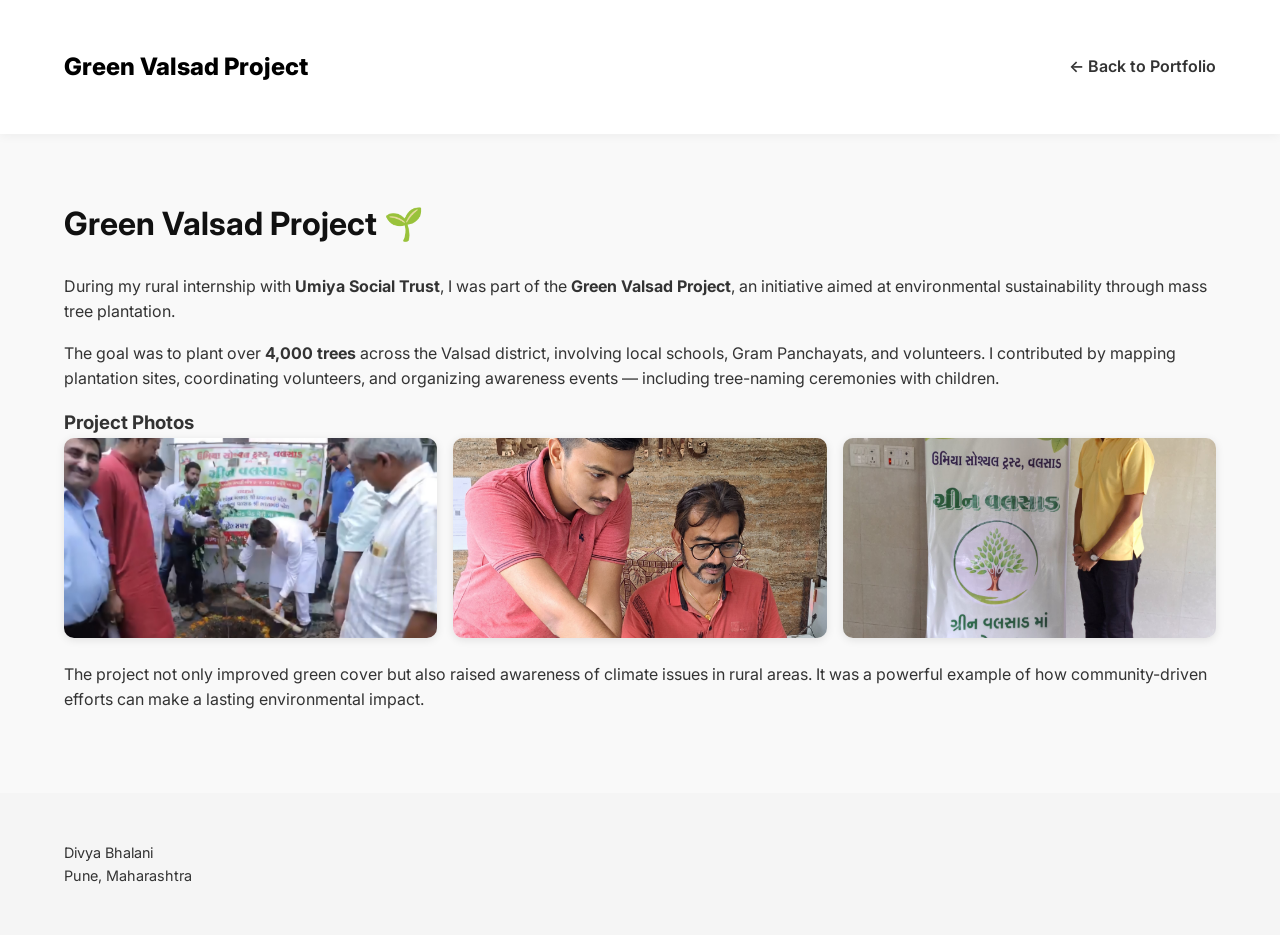
<file: green-valsad.html>
<!DOCTYPE html>
<html lang="en">
<head>
  <meta charset="UTF-8" />
  <meta name="viewport" content="width=device-width, initial-scale=1.0"/>
  <title>Green Valsad Project - Divya Bhalani</title>
  <link rel="stylesheet" href="styles.css" />
  <link href="https://fonts.googleapis.com/css2?family=Inter:wght@400;600;800&display=swap" rel="stylesheet">
</head>
<body>
  <!-- Header -->
  <header class="header">
    <div class="container">
      <div class="logo">Green Valsad Project</div>
      <nav class="nav">
        <a href="index.html">← Back to Portfolio</a>
      </nav>
    </div>
  </header>

  <!-- Main Content -->
  <section class="section" style="padding-top: 2rem;">
    <div class="container">
      <h2>Green Valsad Project 🌱</h2>
      <p>
        During my rural internship with <strong>Umiya Social Trust</strong>, I was part of the <strong>Green Valsad Project</strong>, an initiative aimed at environmental sustainability through mass tree plantation.
      </p>
      <p>
        The goal was to plant over <strong>4,000 trees</strong> across the Valsad district, involving local schools, Gram Panchayats, and volunteers. I contributed by mapping plantation sites, coordinating volunteers, and organizing awareness events — including tree-naming ceremonies with children.
      </p>

      <h3>Project Photos</h3>
      <div class="certificates-gallery">
        <img src="fy/image1.jpeg" alt="Green Valsad Photo 1">
        <img src="fy/image2.jpeg" alt="Green Valsad Photo 2">
        <img src="fy/image3.jpeg" alt="Green Valsad Photo 3">
      </div>

      <p style="margin-top: 1.5rem;">
        The project not only improved green cover but also raised awareness of climate issues in rural areas. It was a powerful example of how community-driven efforts can make a lasting environmental impact.
      </p>
    </div>
  </section>

  <!-- Footer -->
  <footer class="footer">
    <div class="container footer-container">
      <div class="footer-left">
        <p>Divya Bhalani</p>
        <p>Pune, Maharashtra</p>
      </div>
    </div>
  </footer>
</body>
</html>
</file>
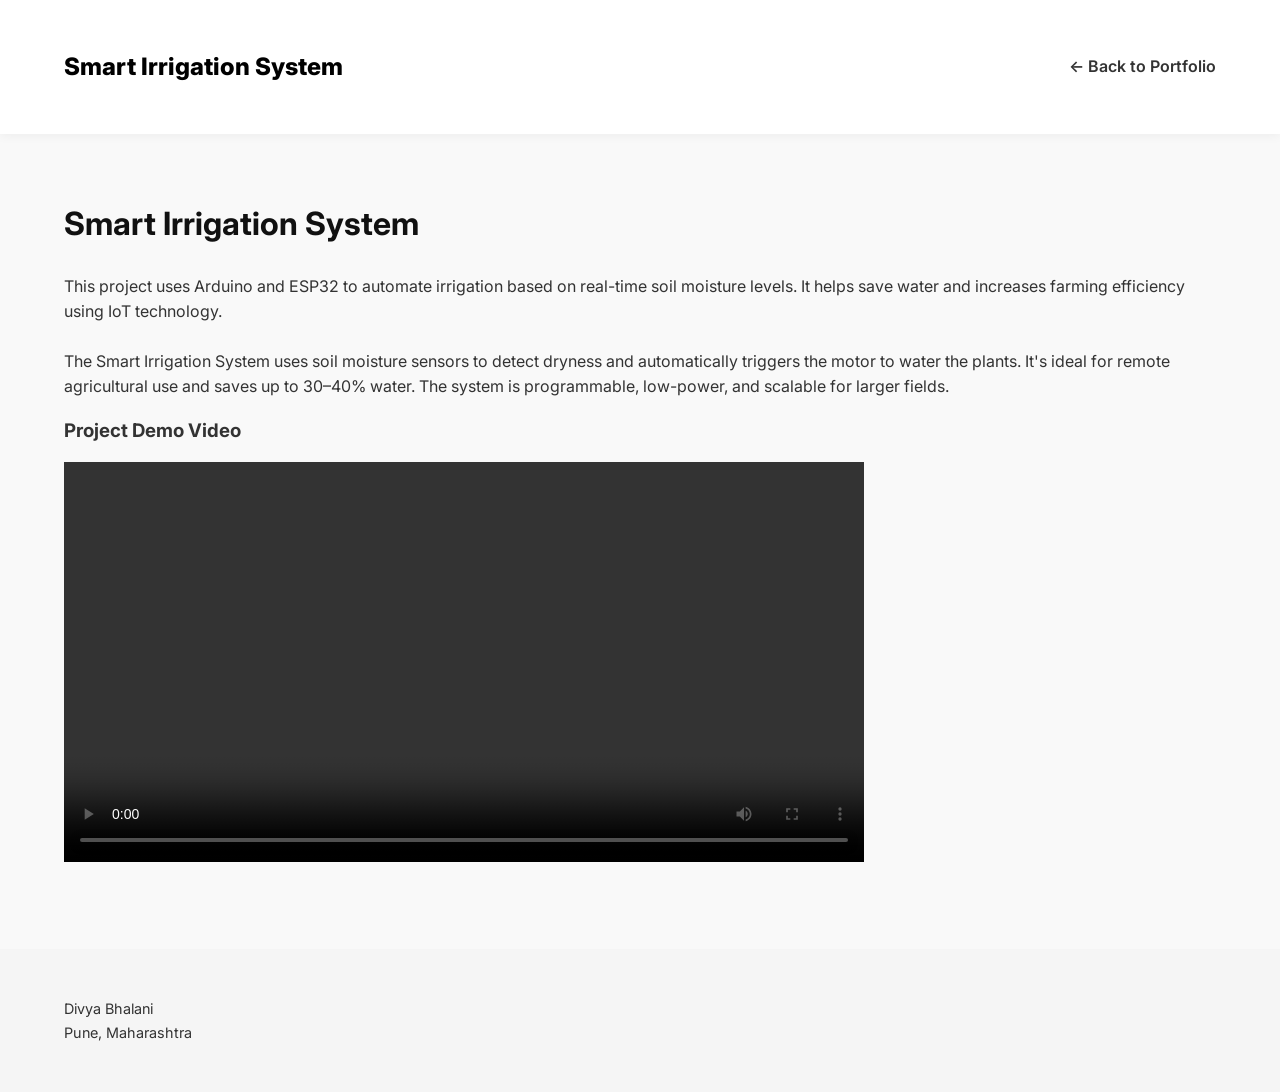
<file: smart-irrigation.html>
<!DOCTYPE html>
<html lang="en">
<head>
  <meta charset="UTF-8" />
  <meta name="viewport" content="width=device-width, initial-scale=1.0"/>
  <title>Smart Irrigation System - Divya Bhalani</title>
  <link rel="stylesheet" href="styles.css" />
  <link href="https://fonts.googleapis.com/css2?family=Inter:wght@400;600;800&display=swap" rel="stylesheet">
</head>
<body>
  <!-- Header -->
  <header class="header">
    <div class="container">
      <div class="logo">Smart Irrigation System</div>
      <nav class="nav">
        <a href="index.html">← Back to Portfolio</a>
      </nav>
    </div>
  </header>

  <!-- Project Content -->
  <section class="section" style="padding-top: 2rem;">
    <div class="container">
      <h2>Smart Irrigation System</h2>
      <p>This project uses Arduino and ESP32 to automate irrigation based on real-time soil moisture levels. It helps save water and increases farming efficiency using IoT technology.</p>
      <p style="margin-top: 1.5rem;">
        The Smart Irrigation System uses soil moisture sensors to detect dryness and automatically triggers the motor to water the plants. It's ideal for remote agricultural use and saves up to 30–40% water. The system is programmable, low-power, and scalable for larger fields.
      </p>

      <!-- Local Video -->
      <h3>Project Demo Video</h3>
      <video controls width="100%" style="max-width: 800px; margin: 1rem 0;">
        <source src="video/irrigation.mp4" type="video/mp4">
        Your browser does not support the video tag.
      </video>
    </div>
  </section>

  <!-- Footer -->
  <footer class="footer">
    <div class="container footer-container">
      <div class="footer-left">
        <p>Divya Bhalani</p>
        <p>Pune, Maharashtra</p>
      </div>
    </div>
  </footer>
</body>
</html>
</file>
<file: styles.css>
/* styles.css */

* {
    margin: 0;
    padding: 0;
    box-sizing: border-box;
  }
  
  body {
    font-family: 'Inter', sans-serif;
    background-color: #f9f9f9;
    color: #333;
    line-height: 1.6;
    scroll-behavior: smooth;
  }
  
  .container {
    width: 90%;
    max-width: 1200px;
    margin: auto;
    padding: 2rem 0;
  }
  
  /* Header */
  .header {
    background-color: #fff;
    padding: 1rem 0;
    box-shadow: 0 2px 10px rgba(0, 0, 0, 0.05);
    position: sticky;
    top: 0;
    z-index: 999;
  }
  .header .container {
    display: flex;
    justify-content: space-between;
    align-items: center;
  }
  .logo {
    font-size: 1.5rem;
    font-weight: 800;
    color: #000;
  }
  .nav a {
    margin-left: 2rem;
    text-decoration: none;
    color: #333;
    font-weight: 600;
    transition: color 0.3s;
  }
  .nav a:hover {
    color: #007bff;
  }
  
  /* Hero */
  .hero {
    background: linear-gradient(to right, #e3f2fd, #fce4ec);
    padding: 4rem 0;
  }
  
  .hero-flex {
    display: flex;
    flex-wrap: wrap;
    align-items: center;
    justify-content: space-between;
    gap: 2rem;
  }
  
  .hero-text {
    flex: 1 1 50%;
    min-width: 280px;
  }
  
  .hero-img {
    flex: 1 1 40%;
    text-align: right;
  }
  
  .hero-img img {
    width: 300px;
    max-width: 100%;
    border-radius: 20px;
    box-shadow: 0 4px 10px rgba(0, 0, 0, 0.1);
  }
  
  /* Section */
  .section h2 {
    font-size: 2rem;
    margin-bottom: 1.5rem;
    color: #111;
  }
  .section p, .section ul {
    margin-bottom: 1rem;
  }
  .skills-list {
    list-style: none;
    display: flex;
    flex-wrap: wrap;
    gap: 1rem;
  }
  .skills-list li {
    background-color: #fff;
    padding: 0.5rem 1rem;
    border: 1px solid #ddd;
    border-radius: 5px;
  }
  
  .projects {
    display: grid;
    gap: 2rem;
    grid-template-columns: repeat(auto-fit, minmax(250px, 1fr));
  }
  .project {
    background-color: #fff;
    padding: 1.5rem;
    border-radius: 10px;
    box-shadow: 0 4px 10px rgba(0, 0, 0, 0.05);
    transition: transform 0.3s;
  }
  .project:hover {
    transform: translateY(-5px);
  }
  
  .certificates-gallery {
    display: grid;
    grid-template-columns: repeat(auto-fit, minmax(180px, 1fr));
    gap: 1rem;
  }
  .certificates-gallery img {
    width: 100%;
    height: 200px;
    object-fit: cover;
    border-radius: 10px;
    box-shadow: 0 2px 8px rgba(0, 0, 0, 0.1);
  }
  
  
  /* Contact */
  form {
    display: flex;
    flex-direction: column;
    gap: 1rem;
    margin-top: 1rem;
  }
  form input,
  form textarea {
    padding: 0.75rem;
    border: 1px solid #ccc;
    border-radius: 8px;
    font-size: 1rem;
    resize: vertical;
  }
  form button {
    background-color: #007bff;
    color: white;
    border: none;
    padding: 0.75rem;
    border-radius: 8px;
    cursor: pointer;
    transition: background-color 0.3s;
  }
  form button:hover {
    background-color: #0056b3;
  }
  
  /* Footer */
  .footer {
    background-color: #f5f5f5;
    padding: 1rem 0;
    text-align: left;
    font-size: 0.9rem;
    margin-top: 2rem;
  }
  .footer-container {
    display: flex;
    justify-content: space-between;
    align-items: center;
  }
  .footer-right a {
    color: #555;
    margin-left: 1rem;
    font-size: 1.2rem;
    transition: color 0.3s;
  }
  .footer-right a:hover {
    color: #007bff;
  }
  
  /* ========= ADDED FOR GREEN VALSAD "Read More" FEATURE ========= */
  
  .more-content {
    display: none;
    margin-top: 1rem;
    animation: fadeIn 0.5s ease-in-out;
  }
  
  @keyframes fadeIn {
    from { opacity: 0; transform: translateY(10px); }
    to { opacity: 1; transform: translateY(0); }
  }
  
  #readMoreBtn {
    display: inline-block;
    margin-top: 1rem;
    padding: 0.5rem 1rem;
    background-color: #007bff;
    color: #fff;
    font-weight: 600;
    border: none;
    border-radius: 6px;
    cursor: pointer;
    transition: background-color 0.3s;
  }
  
  #readMoreBtn:hover {
    background-color: #0056b3;
  }
  .hidden {
    display: none !important;
  }
  .lightbox-overlay {
    position: fixed;
    top: 0;
    left: 0;
    width: 100%;
    height: 100%;
    background-color: rgba(0, 0, 0, 0.8);
    display: none;
    justify-content: center;
    align-items: center;
    z-index: 1000;
  }
  
  .lightbox-overlay img {
    max-width: 90%;
    max-height: 90%;
    border-radius: 10px;
    box-shadow: 0 0 20px #fff;
    transition: transform 0.3s ease;
  }
  .certificates-gallery img {
    width: 100%;
    height: 200px;
    object-fit: cover;
    border-radius: 10px;
    box-shadow: 0 2px 8px rgba(0, 0, 0, 0.1);
    cursor: pointer;
  }
</file>
